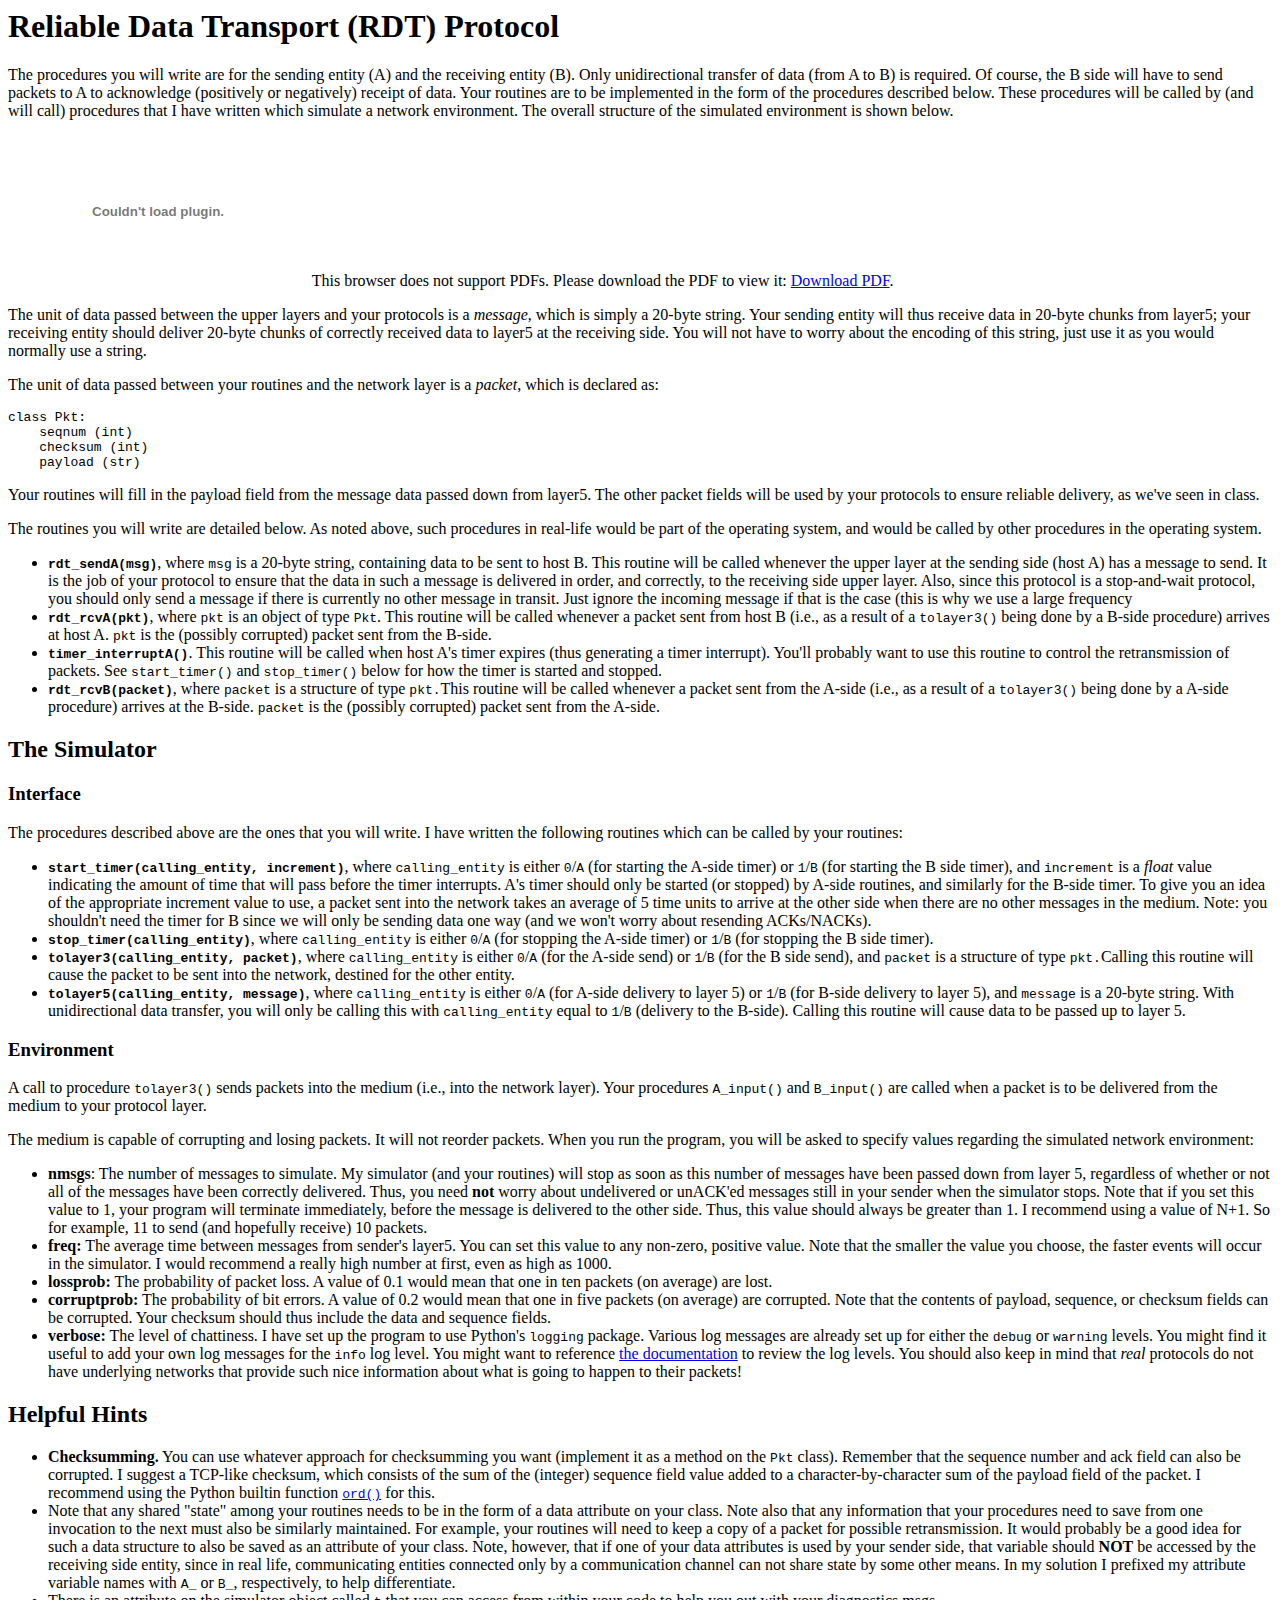
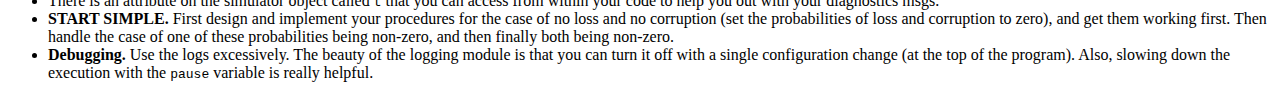
<file: cs3150_rdt/doc/index.html>
<html><head></head><body><h1>Reliable Data Transport (RDT) Protocol</h1>

<p>The procedures you will write are for the sending entity (A) and the receiving
entity (B). Only unidirectional transfer of data (from A to B) is required. Of
course, the B side will have to send packets to A to acknowledge (positively or
negatively) receipt of data. Your routines are to be implemented in the form of
the procedures described below. These procedures will be called by (and will
call) procedures that I have written which simulate a network environment. The
overall structure of the simulated environment is shown below.</p>

<p><object data="diagram.pdf" type="application/pdf" width="700px" height="700px">
    <embed src="diagram.pdf"/>
        This browser does not support PDFs. Please download the PDF to view it: <a href="diagram.pdf">Download PDF</a>.<p></p>
    
</object></p>

<p>The unit of data passed between the upper layers and your protocols is a
<em>message</em>, which is simply a 20-byte string. Your sending entity will thus
receive data in 20-byte chunks from layer5; your receiving entity should deliver
20-byte chunks of correctly received data to layer5 at the receiving side. You
will not have to worry about the encoding of this string, just use it as you
would normally use a string.</p>

<p>The unit of data passed between your routines and the network layer is a
<em>packet</em>, which is declared as:</p>

<pre><code>class Pkt:
    seqnum (int)
    checksum (int)
    payload (str)
</code></pre>

<p>Your routines will fill in the payload field from the message data passed down
from layer5. The other packet fields will be used by your protocols to ensure
reliable delivery, as we&#39;ve seen in class.</p>

<p>The routines you will write are detailed below. As noted above, such procedures
in real-life would be part of the operating system, and would be called by other
procedures in the operating system.</p>

<ul>
<li><strong><code>rdt_sendA(msg)</code></strong>, where <code>msg</code> is a 20-byte string, containing data to be
sent to host B. This routine will be called whenever the upper layer at
the sending side (host A) has a message to send. It is the job of your
protocol to ensure that the data in such a message is delivered in order, and
correctly, to the receiving side upper layer. Also, since this protocol is a
stop-and-wait protocol, you should only send a message if there is currently
no other message in transit. Just ignore the incoming message if that is the
case (this is why we use a large frequency</li>
<li><strong><code>rdt_rcvA(pkt)</code></strong>, where <code>pkt</code> is an object of type <code>Pkt</code>. This routine will
be called whenever a packet sent from host B (i.e., as a result of a
<code>tolayer3()</code> being done by a B-side procedure) arrives at host A. <code>pkt</code> is the
(possibly corrupted) packet sent from the B-side.</li>
<li><strong><code>timer_interruptA()</code></strong>. This routine will be called when host A&#39;s timer
expires (thus generating a timer interrupt). You&#39;ll probably want to use this
routine to control the retransmission of packets. See <code>start_timer()</code> and
<code>stop_timer()</code> below for how the timer is started and stopped.</li>
<li><strong><code>rdt_rcvB(packet)</code></strong>, where <code>packet</code> is a structure of type <code>pkt.</code>This
routine will be called whenever a packet sent from the A-side (i.e., as a
result of a <code>tolayer3()</code> being done by a A-side procedure) arrives at the
B-side. <code>packet</code> is the (possibly corrupted) packet sent from the A-side.</li>
</ul>

<h2>The Simulator</h2>

<h3>Interface</h3>

<p>The procedures described above are the ones that you will write. I have
written the following routines which can be called by your routines:</p>

<ul>
<li><strong><code>start_timer(calling_entity, increment)</code></strong>, where <code>calling_entity</code> is either
<code>0</code>/<code>A</code> (for starting the A-side timer) or <code>1</code>/<code>B</code> (for starting the B side
timer), and <code>increment</code> is a <em>float</em> value indicating the amount of time that
will pass before the timer interrupts. A&#39;s timer should only be started (or
stopped) by A-side routines, and similarly for the B-side timer. To give you
an idea of the appropriate increment value to use, a packet sent into the
network takes an average of 5 time units to arrive at the other side when
there are no other messages in the medium. Note: you shouldn&#39;t need the timer
for B since we will only be sending data one way (and we won&#39;t worry about
  resending ACKs/NACKs).</li>
<li><strong><code>stop_timer(calling_entity)</code></strong>, where <code>calling_entity</code> is either <code>0</code>/<code>A</code> (for
stopping the A-side timer) or <code>1</code>/<code>B</code> (for stopping the B side timer).</li>
<li><strong><code>tolayer3(calling_entity, packet)</code></strong>, where <code>calling_entity</code> is either
<code>0</code>/<code>A</code> (for the A-side send) or <code>1</code>/<code>B</code> (for the B side send), and <code>packet</code>
is a structure of type <code>pkt.</code>Calling this routine will cause the packet to be
sent into the network, destined for the other entity.</li>
<li><strong><code>tolayer5(calling_entity, message)</code></strong>, where <code>calling_entity</code> is either
<code>0</code>/<code>A</code> (for A-side delivery to layer 5) or <code>1</code>/<code>B</code> (for B-side delivery to
layer 5), and <code>message</code> is a 20-byte string. With unidirectional data
transfer, you will only be calling this with <code>calling_entity</code> equal to <code>1</code>/<code>B</code>
(delivery to the B-side). Calling this routine will cause data to be passed up
to layer 5.</li>
</ul>

<h3>Environment</h3>

<p>A call to procedure <code>tolayer3()</code> sends packets into the medium (i.e., into the
network layer). Your procedures <code>A_input()</code> and <code>B_input()</code> are called when a
packet is to be delivered from the medium to your protocol layer.</p>

<p>The medium is capable of corrupting and losing packets. It will not reorder
packets. When you run the program, you will be asked to specify values regarding
the simulated network environment:</p>

<ul>
<li><strong>nmsgs</strong>: The number of messages to simulate. My simulator (and your
routines) will stop as soon as this number of messages have been passed down
from layer 5, regardless of whether or not all of the messages have been
correctly delivered. Thus, you need <strong>not</strong> worry about undelivered or
unACK&#39;ed messages still in your sender when the simulator stops. Note that if
you set this value to 1, your program will terminate immediately, before the
message is delivered to the other side. Thus, this value should always be
greater than 1. I recommend using a value of N+1. So for example, 11 to send
(and hopefully receive) 10 packets.</li>
<li><strong>freq:</strong> The average time between messages from sender&#39;s layer5. You can set
this value to any non-zero, positive value. Note that the smaller the value
you choose, the faster events will occur in the simulator. I would recommend a
really high number at first, even as high as 1000.</li>
<li><strong>lossprob:</strong> The probability of packet loss. A value of 0.1 would mean that
one in ten packets (on average) are lost.</li>
<li><strong>corruptprob:</strong> The probability of bit errors. A value of 0.2 would mean that
one in five packets (on average) are corrupted. Note that the contents of
payload, sequence, or checksum fields can be corrupted. Your checksum should
thus include the data and sequence fields.</li>
<li><strong>verbose:</strong> The level of chattiness. I have set up the program to use
Python&#39;s <code>logging</code> package. Various log messages are already set up for either
the <code>debug</code> or <code>warning</code> levels. You might find it useful to add your own log
messages for the <code>info</code> log level. You might want to reference
<a href="https://docs.python.org/3.7/library/logging.html#logging-levels">the documentation</a>
to review the log levels. You should also keep in mind that <em>real</em>
protocols do not have underlying networks that provide such nice information
about what is going to happen to their packets!</li>
</ul>

<h2>Helpful Hints</h2>

<ul>
<li><strong>Checksumming.</strong> You can use whatever approach for checksumming you want
(implement it as a method on the <code>Pkt</code> class). Remember that the sequence
number and ack field can also be corrupted. I suggest a TCP-like checksum,
which consists of the sum of the (integer) sequence field value added to a
character-by-character sum of the payload field of the packet. I recommend
using the Python builtin function
<a href="https://docs.python.org/3/library/functions.html#ord"><code>ord()</code></a> for this.</li>
<li>Note that any shared &#34;state&#34; among your routines needs to be in the form of a
data attribute on your class. Note also that any information that your
procedures need to save from one invocation to the next must also be
similarly maintained. For example, your routines will need to keep a copy of a
packet for possible retransmission. It would probably be a good idea for such
a data structure to also be saved as an attribute of your class. Note,
however, that if one of your data attributes is used by your sender side, that
variable should <strong>NOT</strong> be accessed by the receiving side entity, since in
real life, communicating entities connected only by a communication channel
can not share state by some other means. In my solution I prefixed my
attribute variable names with <code>A_</code> or <code>B_</code>, respectively, to help
differentiate.</li>
<li>There is an attribute on the simulator object called <code>t</code> that you can access from
within your code to help you out with your diagnostics msgs.</li>
<li><strong>START SIMPLE.</strong> First design and implement your procedures for the case
of no loss and no corruption (set the probabilities of loss and corruption
to zero), and get them working first. Then handle the case of one of these
probabilities being non-zero, and then finally both being non-zero.</li>
<li><strong>Debugging.</strong> Use the logs excessively. The beauty of the logging module
is that you can turn it off with a single configuration change (at the top
of the program). Also, slowing down the execution with the <code>pause</code>
variable is really helpful.</li>
</ul>
</body></html>
</file>
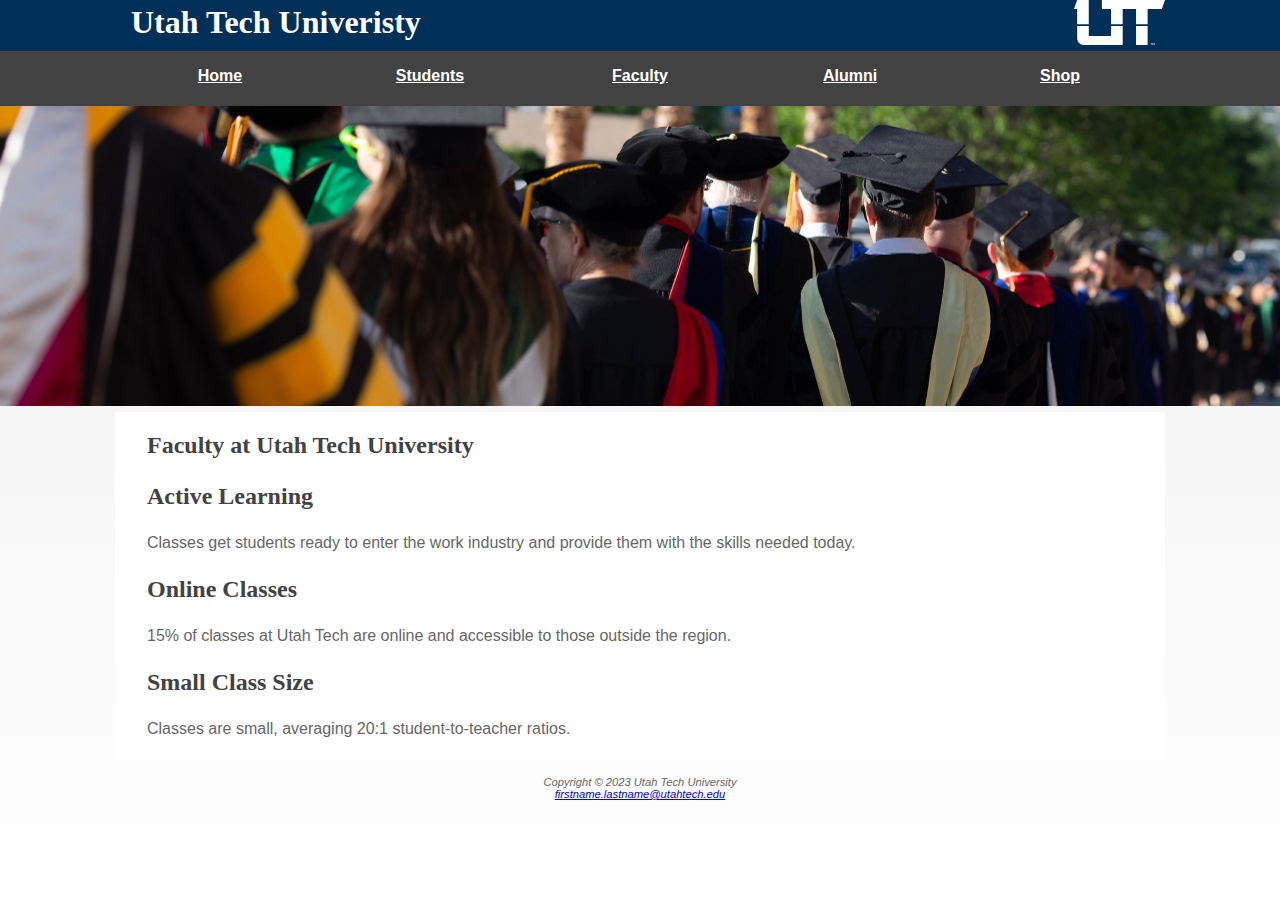
<file: utahtech10/faculty.html>
<!DOCTYPE html>
<html lang="en">
<head>
<title>Faculty</title>
  <meta charset="utf-8">
  <meta name="viewport" content="width=device-width, intitial-scale=1.0">
  <meta name="robots" content="noindex, nofollow">
  <link rel="stylesheet" href="style_sheet.css">
</head>
<body>
  <div id="wrapper" >
    <div id="bluebar"></div>
    <div id="greybar"></div>
  <header>
    <h1><a href="index.html">Utah Tech Univeristy</a></h1>
  </header>
  <nav>
    <ul>
      <li><a href="index.html">Home</a></li>
      <li><a href="students.html">Students</a></li>
      <li><a href="faculty.html">Faculty</a></li>
      <li><a href="alumni.html">Alumni</a></li>
      <li><a href="shop.html">Shop</a></li>
    </ul>
  </nav>
  <div id="facultyhero" >
  </div>
  <main>
    <h2>Faculty at Utah Tech University</h2>
    <h3>Active  Learning</h3>
    <p>Classes get students ready to enter the work industry and provide them with the skills needed today.</p>
    <h3>Online Classes</h3>
    <p>15% of classes at Utah Tech are online and accessible to those outside the region.</p>
    <h3>Small Class Size</h3>
    <p>Classes are small, averaging 20:1 student-to-teacher ratios.</p>
  </main>
  <footer>
      Copyright &copy; 2023 Utah Tech University<br>
      <a href="d00438046@utahtech.edu">firstname.lastname@utahtech.edu</a>
  </footer>
</div>
</body>
</html>
</file>
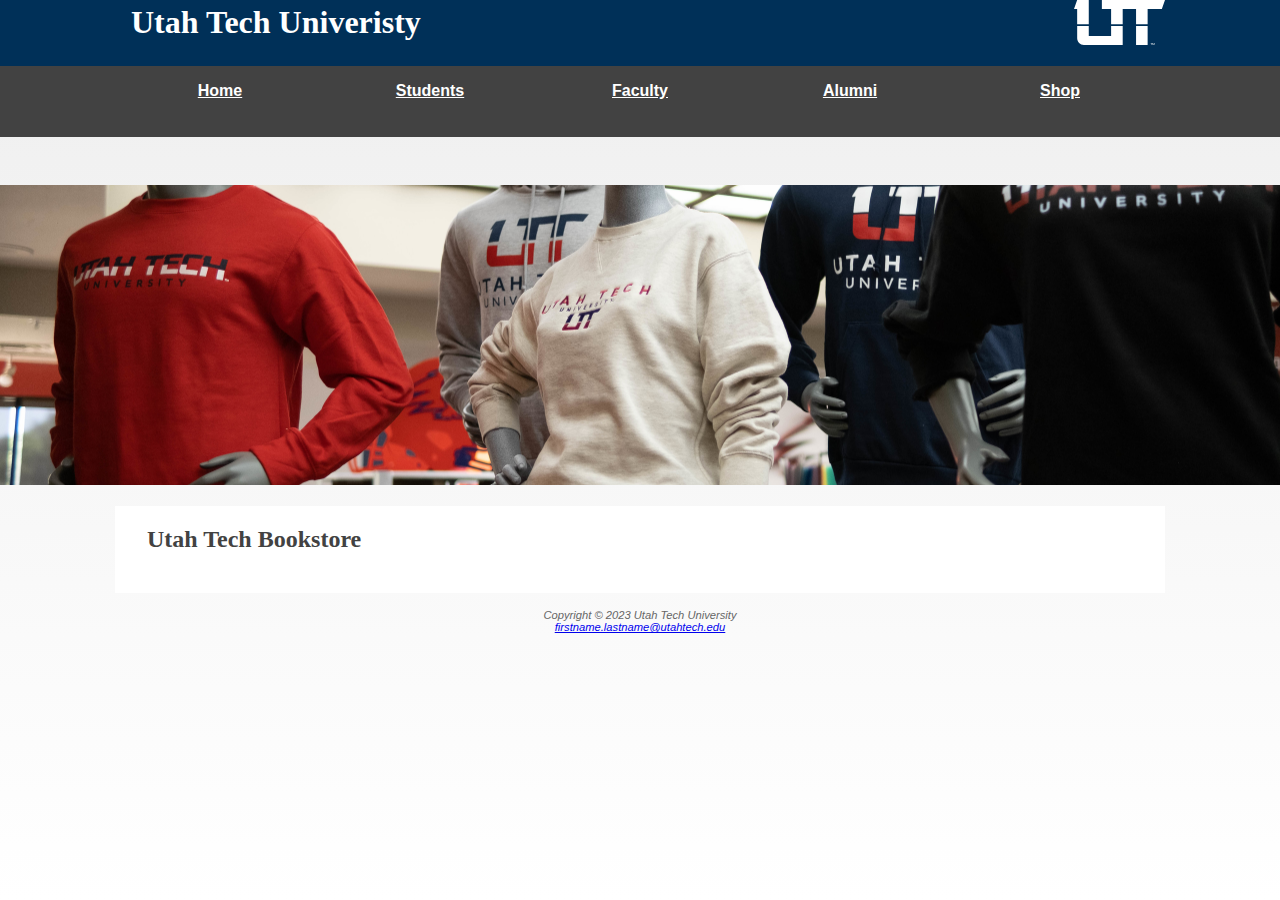
<file: utahtech10/shop.html>
<!DOCTYPE html>
<html lang="en">
<head>
<title>Utah Tech University</title>
  <meta charset="utf-8">
  <meta name="viewport" content="width=device-width, intitial-scale=1.0">
  <meta name="robots" content="noindex, nofollow">
  <link rel="stylesheet" href="style_sheet.css">
</head>
<body onload="alert('Today only - 10% off on a weekend - coupon code TrailBlazers');">
  <div id="wrapper" >
    <div id="bluebar"></div>
    <div id="greybar"></div>
  <header>
   <h1><a href="index.html">Utah Tech Univeristy</a></h1>
  </header>
  <nav>
    <ul>
      <li><a href="index.html">Home</a></li>
      <li><a href="students.html">Students</a></li>
      <li><a href="faculty.html">Faculty</a></li>
      <li><a href="alumni.html">Alumni</a></li>
      <li><a href="shop.html">Shop</a></li>
    </ul>
  </nav>
  <div id="shophero" >
  </div>
  <main>
    <h2>Utah Tech Bookstore</h2>
    <div id="my-store-101155751"></div>
    <div>
    <script data-cfasync="false" type="text/javascript" src="https://app.ecwid.com/script.js?101155751&data_platform=code&data_date=2024-03-26" charset="utf-8"></script><script type="text/javascript"> xProductBrowser("categoriesPerRow=3","views=grid(20,3) list(60) table(60)","categoryView=grid","searchView=list","id=my-store-101155751");</script>
    </div>
  </main>
  <footer>
      Copyright &copy; 2023 Utah Tech University<br>
      <a href="d00438046@utahtech.edu">firstname.lastname@utahtech.edu</a>
  </footer>
</div>
</body>
</html>
</file>
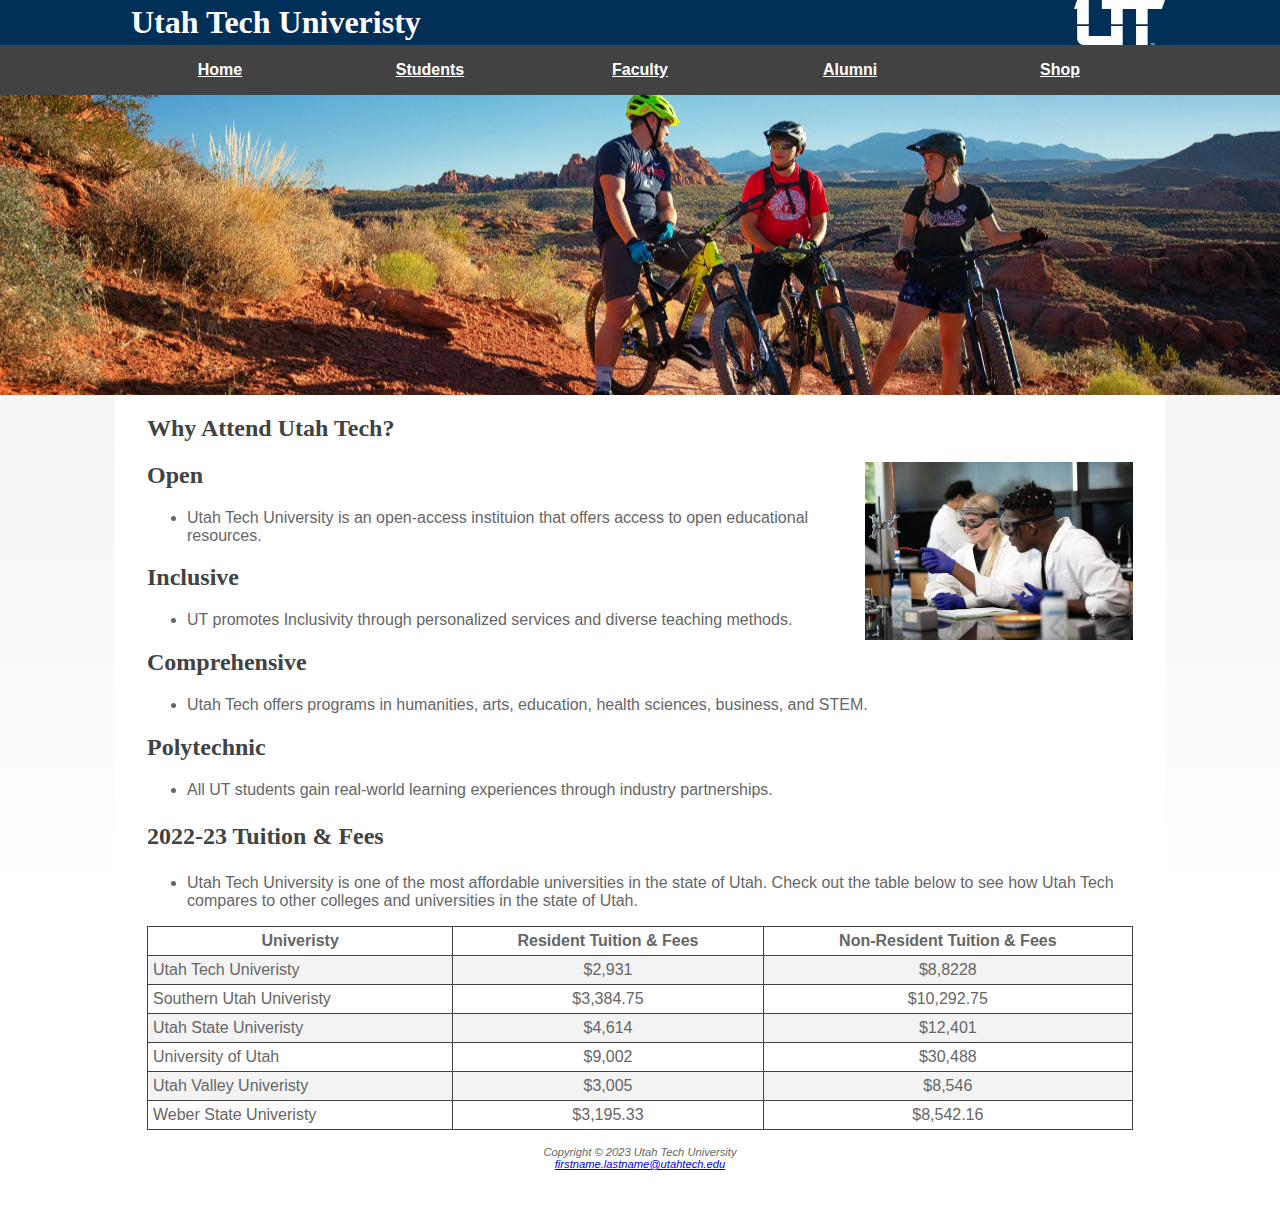
<file: utahtech10/students.html>
<!DOCTYPE html>
<html lang="en">
<head>
<title>Students</title>
  <meta charset="utf-8">
  <meta name="viewport" content="width=device-width, intitial-scale=1.0">
  <meta name="robots" content="noindex, nofollow">
  <link rel="stylesheet" href="style_sheet.css">
</head>
<body>
  <div id="wrapper" >
    <div id="bluebar"></div>
    <div id="greybar"></div>
  <header>
    <h1><a href="index.html">Utah Tech Univeristy</a></h1>
  </header>
  <nav>
    <ul>
      <li><a href="index.html">Home</a></li>
      <li><a href="students.html">Students</a></li>
      <li><a href="faculty.html">Faculty</a></li>
      <li><a href="alumni.html">Alumni</a></li>
      <li><a href="shop.html">Shop</a></li>
    </ul>
  </nav>
  <div id="studenthero" >
  </div>
  <main>
    <h2>Why Attend Utah Tech?</h2>
    <img src="students.jpg" alt="students.jpg" width="300" >
    <h2>Open</h2>
    <ul>
      <li>Utah Tech University is an open-access instituion that offers access to open educational resources.</li>
    </ul>
    <h2>Inclusive</h2>
    <ul>
      <li>UT promotes Inclusivity through personalized services and diverse teaching methods.</li>
    </ul>
    <h2>Comprehensive</h2>
    <ul>
      <li>Utah Tech offers programs in humanities, arts, education, health sciences, business, and STEM.</li>
    </ul>
    <h2>Polytechnic</h2>
    <ul>
      <li>All UT students gain real-world learning experiences through industry partnerships.</li>
    </ul>
    <h3>2022-23 Tuition & Fees</h3>
    <ul>
      <li>Utah Tech University is one of the most affordable universities in the state of Utah. Check out the table below to see how Utah Tech compares to other colleges and universities in the state of Utah.</li>
    </ul>

    <table>

      <tr>
        <th>Univeristy</th>
        <th>Resident Tuition & Fees</th>
        <th>Non-Resident Tuition & Fees</th>
      </tr>
      <tr>
        <td class="text">Utah Tech Univeristy</td>
        <td>$2,931</td>
        <td>$8,8228</td>
      </tr>
      <tr>
        <td class="text">Southern Utah Univeristy</td>
        <td>$3,384.75</td>
        <td>$10,292.75</td>
      </tr>
      <tr>
        <td class="text">Utah State Univeristy</td>
        <td>$4,614</td>
        <td>$12,401</td>
      </tr>
      <tr>
        <td class="text">University of Utah</td>
        <td>$9,002</td>
        <td>$30,488</td>
      </tr>
      <tr>
        <td class="text">Utah Valley Univeristy</td>
        <td>$3,005</td>
        <td>$8,546</td>
      </tr>
      <tr>
        <td class="text">Weber State Univeristy</td>
        <td>$3,195.33</td>
        <td>$8,542.16</td>
      </tr>

    </table>

  </main>
  <footer>
      Copyright &copy; 2023 Utah Tech University<br>
      <a href="d00438046@utahtech.edu">firstname.lastname@utahtech.edu</a>
  </footer>
</div>
</body>
</html>
</file>
<file: utahtech10/style_sheet.css>
* {
    box-sizing: border-box;
}

body{
    display: grid;
    grid-template-rows: auto auto auto;
    grid-template-columns: repeat(9,1fr);
    gap: 10px;
    min-height: 100vh;
    margin: 0px;
    background: linear-gradient(to bottom,#eeeeee, #ffffff);
    background-attachment: fixed;
    color: #666666;
    font-family: Arial, Helvetica, sans-serif;
    display: grid;
    grid-template-columns: 1fr;
    grid-template-areas:
        "header"
        "nav"
        "main";
}

header{
    grid-area: header;
    background-color: #003058;
    color: #FFFFFF;
    font-family: "Times New Roman", Times, serif;
    grid-row: 1 / 2;
    grid-column: 2 / -2;
}

header h1{
    background-image: url('utahtechlogo.svg');
    background-repeat: no-repeat;
    background-position: right center;
    padding-left: 1rem;
    background-origin: content-box;
    margin: 0;
    line-height: 140%;
}

header a {
    text-decoration: none;
    color: #ffffff;
}

nav{
    grid-area: nav;
    position: sticky;
    top: 0;
    font-weight: bold;
    background-color: #424242;
    text-decoration: none;
    grid-row: 2 / 3;
    grid-column: 2 / -2;
    z-index: 1000;
}

nav ul {
    margin: 0px;
    padding: 0px;
    display: flex;
    flex-flow: row nowrap;
    list-style-type: none;
}

nav ul li {
    width: 100%
}

nav a {
    color: #FFFFFF;
    padding: 1rem 0rem;
    display: block;
    text-align: center;
    transition: ease-out 0.5s;

}

nav a:hover {
    background-color: #BA1C21;
}

h2, h3{
    color: #424242;
    font-family: "Times New Roman", Times, serif;
    font-size: 1.5em;
    font-weight: bold;
}

main{
    grid-area: main;
    padding-left: 2rem;
    padding-right: 2rem;
    grid-row: 4 / 5;
    grid-column: 2 / -2;
    background: #ffffff;
}

main img {
    float: right;
    padding-left: 2rem;
}


#homehero{
    height: 300px;
    background-image: url('homehero.jpg');
    background-size: cover;
    background-repeat: no-repeat;
    background-position: center;
    grid-row: 3;
    grid-column: 1 / -1;
}

#studenthero{
    height: 300px;
    background-image: url('studenthero.jpg');
    background-size: cover;
    background-repeat: no-repeat;
    background-position: center;
    grid-row: 3;
    grid-column: 1 / -1;
}

#facultyhero{
    height: 300px;
    background-image: url('facultyhero.jpg');
    background-size: cover;
    background-repeat: no-repeat;
    background-position: center;
    grid-row: 3;
    grid-column: 1 / -1;
}

#alumnihero{
    height: 300px;
    background-image: url('alumnihero.jpg');
    background-size: cover;
    background-repeat: no-repeat;
    background-position: center;
    grid-row: 3;
    grid-column: 1 / -1;
}

#shophero{
    height: 300px;
    background-image: url('shophero.jpg');
    background-size: cover;
    background-repeat: no-repeat;
    background-position: center;
    grid-row: 3;
    grid-column: 1 / -1;
    margin-top: 3rem;
}

dt{
    color: #003058;
    font-weight: bold;
}

.ut{
    color: #BA1C21;
    font-weight: bold;
}

footer{
    font-size: .70rem;
    font-style: italic;
    text-align: center;
    padding: 1rem;
    grid-row: 5 / 6;
    grid-column: 2 / -2;


}

#wrapper{
    display: grid;
    grid-auto-rows: minmax(0,auto);
    grid-template-columns: minmax(0px, 1fr) repeat(6, minmax(0, 175px)) minmax(0px, 1fr);
}

#bluebar{
    grid-row: 1 / 3;
    grid-column: 1 / -1;
    background-color: #003058;
}

#greybar{
    grid-row: 2 / 3;
    grid-column: 1 / -1;
    background-color: #424242;
}

@media only screen and (max-width: 1100px){
    #wrapper {
        grid-template-columns: repeat(3, 1fr) repeat(6, minmax(0, 150px)) repeat(-3, 1fr);
    }
}

@media only screen and (max-width: 900px){

    main img{
        float: none;
        width: 100%;
        height: auto;
        padding-left: 0px;
    }
    
    #homehero, #studenthero, #facultyhero, #alumnihero, #shophero {
        grid-row: 2 / 3;
        grid-column: 5 / 8;
        height: auto;
    }

    nav{
        grid-row: 2 / 3;
        grid-column: 1 / 5;
        position: static;
    }

    nav ul {
        flex-flow: column nowrap;
    }

    video {
        float: none;
        margin: 0;
        width: 100%;
        height: auto;
    }

}

@media only screen and (max-width: 600px){
    header h1 {
        background-image: none;
        text-align: center;
    }

    nav{
        grid-row: 2 / 3;
        grid-column: 1 / 9;
    }

    #homehero, #studenthero, #facultyhero, #alumnihero, #shophero {
        display: none;
    }
}

form{
    display: grid;
    grid-template-rows: auto;
    grid-template-columns: 200px 1fr;
    gap: 0.75rem;
    width: 100%;
}

input, textarea{
    font-size: 1rem;
    padding: 10px;
    color: #666666;
    background-color: #fafafa;
    border: none;
}

input:focus,
textarea:focus {
    outline: none;
    background: #f0f0f0;
}

label{
    padding: 10px;
    text-align: right;
}

#mySubmit {
    width: 10rem;
    grid-column: 2 / 3;
}

table {
    margin: 0 auto;
    border: 1px solid #424242;
    width: 100%;
    border-collapse: collapse;

}

td, th {
    padding: 5px;
    border: 1px solid #424242;

}

td {
    text-align: center;
}

.text {
    text-align: left;
}

tr:nth-of-type(even) {
    background-color: #F3F3F3;
}

video {
    float: right;
    margin-left: 2em;
}
</file>
